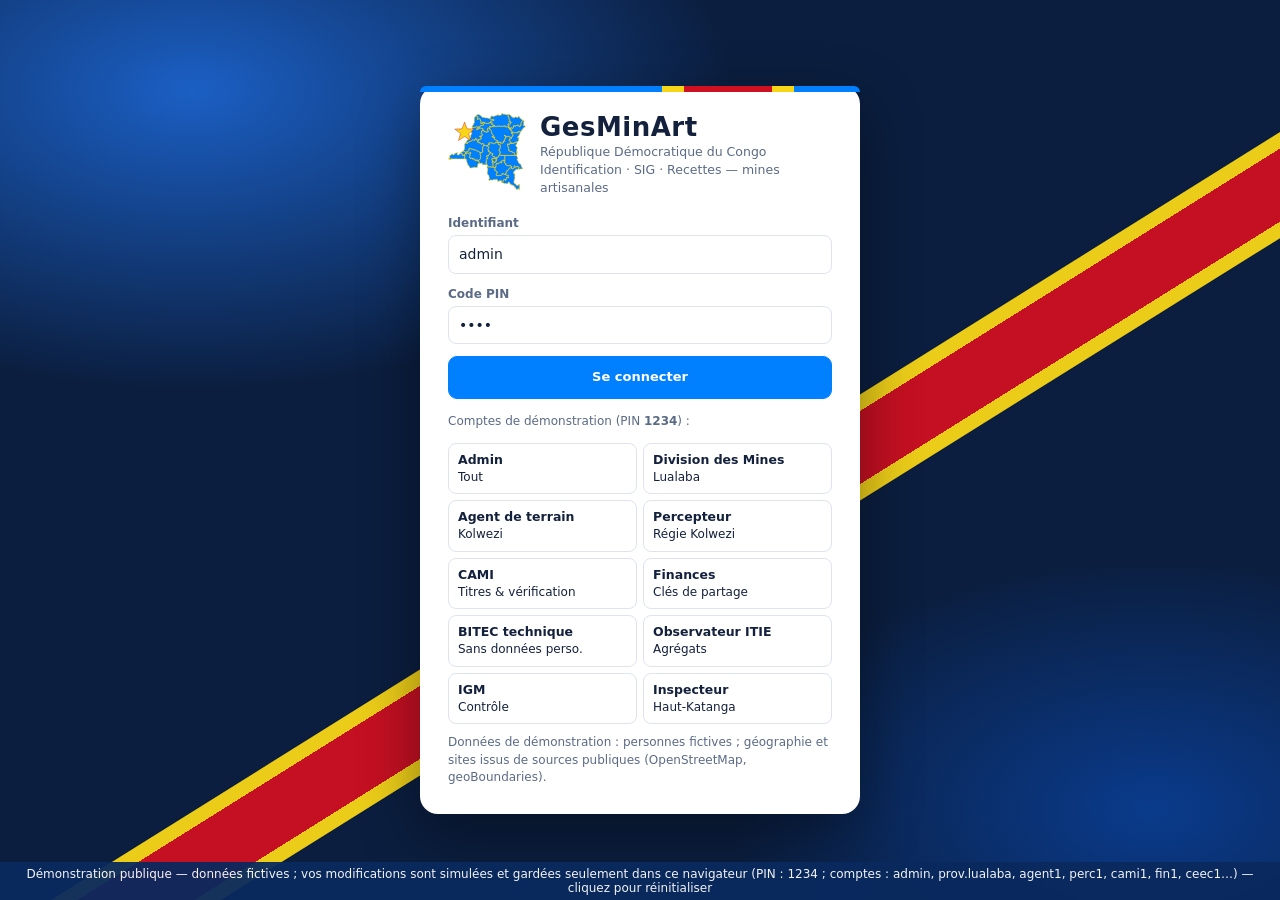
<file: index.html>
<!doctype html>
<html lang="fr">
<head><script>window.DEMO_BASE="";</script><script src="/demo-shim.js"></script>
<meta charset="utf-8">
<meta name="viewport" content="width=device-width, initial-scale=1">
<title>GesMinArt — Plateforme nationale des mines artisanales</title>
<meta name="theme-color" content="#0b1e3f">
<link rel="icon" href="/img/rdc-map.svg" type="image/svg+xml">
<link rel="stylesheet" href="/vendor/leaflet.css">
<link rel="stylesheet" href="/css/app.css">
</head>
<body>
<div id="login">
  <form class="login-box" id="loginForm" autocomplete="off">
    <div class="ruban" style="margin:-28px -28px 20px;border-radius:18px 18px 0 0"></div>
    <div class="brand"><div id="loginLogo"></div><div><h1>GesMinArt</h1><div class="sub">République Démocratique du Congo<br>Identification · SIG · Recettes — mines artisanales</div></div></div>
    <div class="f"><label for="lg">Identifiant</label><input id="lg" value="admin" required></div>
    <div class="f"><label for="pn">Code PIN</label><input id="pn" type="password" value="1234" required inputmode="numeric"></div>
    <button class="btn pri" style="width:100%;justify-content:center;padding:11px">Se connecter</button>
    <div id="lerr" class="alert bad" style="display:none;margin:12px 0 0"></div>
    <p class="muted small" style="margin:14px 0 4px">Comptes de démonstration (PIN <b>1234</b>) :</p>
    <div class="demo-users" id="demoUsers"></div>
    <p class="muted small" style="margin:10px 0 0">Données de démonstration : personnes fictives ; géographie et sites issus de sources publiques (OpenStreetMap, geoBoundaries).</p>
  </form>
</div>
<div id="shell">
  <aside class="nav" id="nav"></aside>
  <main><div class="top"><span class="crumb" id="crumb"></span><span class="sp"></span><span class="status" id="livestatus" title="Flux temps réel des institutions"></span><span class="status" id="netstatus"></span><button class="btn sm" id="themeBtn" title="Thème clair / sombre">◐</button><a class="btn sm" href="/m/" target="_blank" title="Ouvrir l'application mobile / POS">Mobile / POS</a></div>
  <div class="ruban"></div><div id="view"></div></main>
</div>
<div id="toast"></div>
<script src="/vendor/leaflet.js"></script>
<script src="/vendor/qrcode.js"></script>
<script type="module" src="/js/app.js"></script>
</body>
</html>
</file>
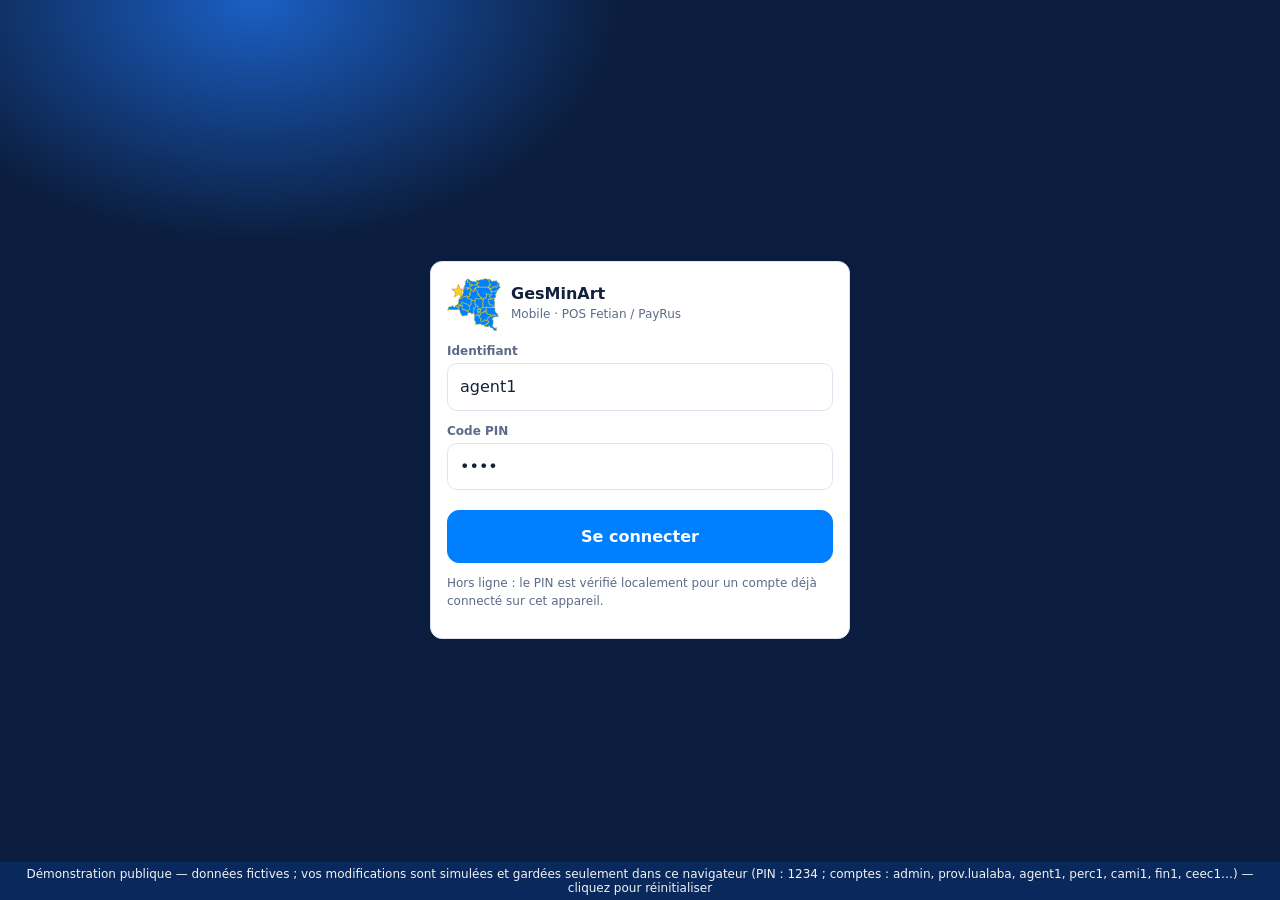
<file: m/index.html>
<!doctype html>
<html lang="fr">
<head><script>window.DEMO_BASE="";</script><script src="/demo-shim.js"></script>
<meta charset="utf-8">
<meta name="viewport" content="width=device-width, initial-scale=1, viewport-fit=cover">
<title>GesMinArt Mobile</title>
<meta name="theme-color" content="#0b1e3f">
<link rel="manifest" href="/m/manifest.webmanifest">
<link rel="icon" href="/img/rdc-map.svg" type="image/svg+xml">
<link rel="stylesheet" href="/vendor/leaflet.css">
<link rel="stylesheet" href="/css/app.css">
<link rel="stylesheet" href="/m/m.css">
</head>
<body>
<div id="app"></div>
<div id="toast"></div>
<script src="/vendor/leaflet.js"></script>
<script src="/vendor/qrcode.js"></script>
<script type="module" src="/m/m.js"></script>
</body>
</html>
</file>
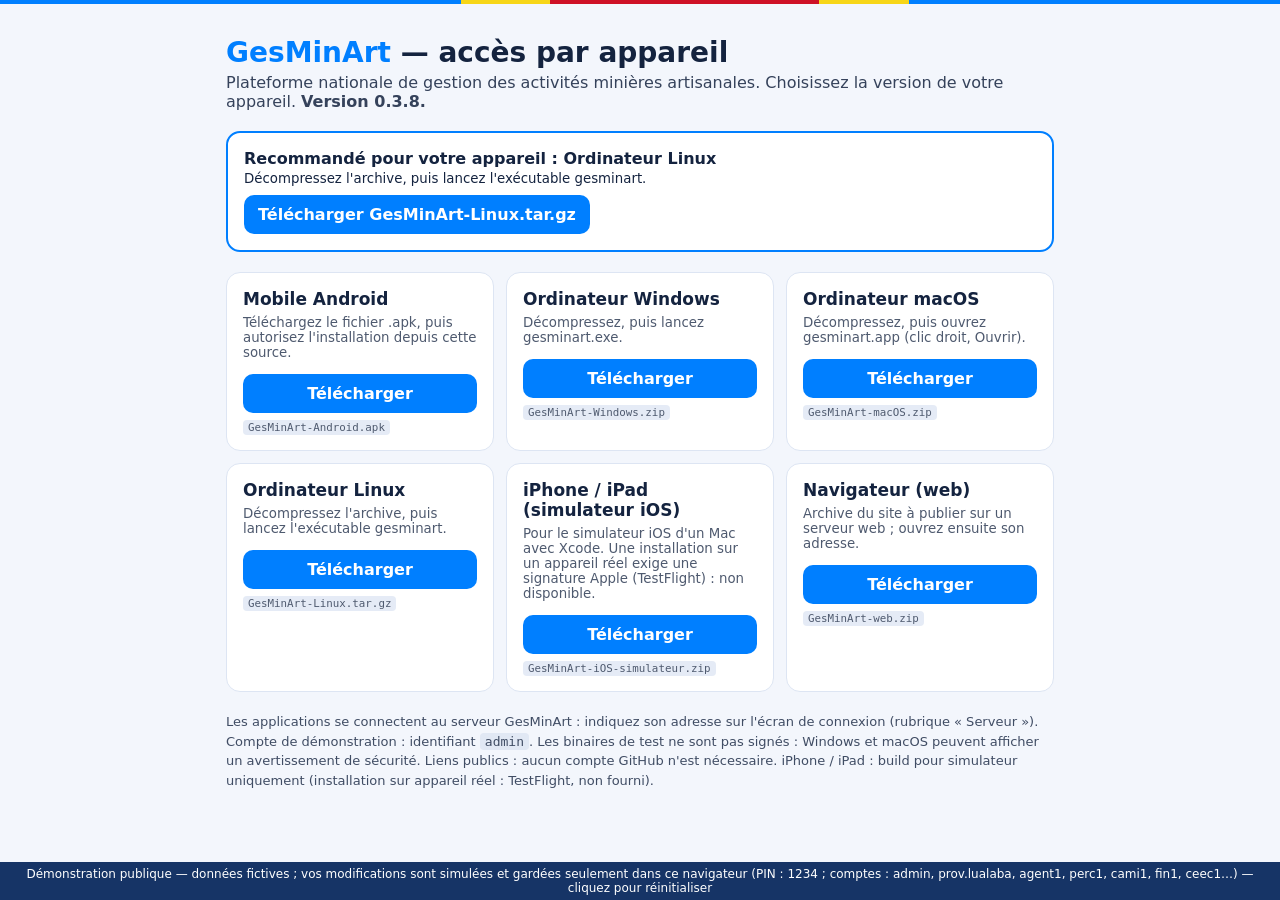
<file: telecharger.html>
<!doctype html>
<html lang="fr">
<head><script>window.DEMO_BASE="";</script><script src="/demo-shim.js"></script>
<meta charset="utf-8">
<meta name="viewport" content="width=device-width, initial-scale=1">
<title>GesMinArt — Télécharger</title>
<style>
  :root { --bleu: #007FFF; --marine: #0a2a5e; --jaune: #F7D618; --rouge: #CE1126; --fond: #f3f6fc; --carte: #fff; --texte: #14233f; --bord: #dde5f3; }
  @media (prefers-color-scheme: dark) { :root { --fond: #0b1220; --carte: #131c2e; --texte: #e6edf8; --bord: #26334d; } }
  * { box-sizing: border-box; }
  body { margin: 0; font-family: system-ui, -apple-system, "Segoe UI", Roboto, sans-serif; background: var(--fond); color: var(--texte); }
  .tri { height: 4px; background: linear-gradient(90deg, var(--bleu) 0 36%, var(--jaune) 36% 43%, var(--rouge) 43% 64%, var(--jaune) 64% 71%, var(--bleu) 71%); }
  main { max-width: 860px; margin: 0 auto; padding: 24px 16px 48px; }
  h1 { margin: 8px 0 4px; font-size: 28px; } h1 span { color: var(--bleu); }
  p.lead { margin: 0 0 20px; opacity: .85; }
  .reco { border: 2px solid var(--bleu); border-radius: 14px; padding: 16px; background: var(--carte); margin-bottom: 20px; }
  .grille { display: grid; gap: 12px; grid-template-columns: repeat(auto-fill, minmax(240px, 1fr)); }
  .carte { background: var(--carte); border: 1px solid var(--bord); border-radius: 14px; padding: 16px; display: flex; flex-direction: column; gap: 6px; }
  .carte h2 { margin: 0; font-size: 17px; } .carte small { opacity: .75; }
  a.btn { display: inline-block; margin-top: 8px; padding: 10px 14px; border-radius: 10px; background: var(--bleu); color: #fff; text-decoration: none; font-weight: 600; text-align: center; }
  a.btn.sec { background: transparent; color: var(--bleu); border: 1px solid var(--bleu); }
  .note { font-size: 13px; opacity: .8; margin-top: 20px; line-height: 1.5; }
  code { background: var(--bord); padding: 1px 5px; border-radius: 4px; }
</style>
</head>
<body>
<div class="tri"></div>
<main>
  <h1><span>GesMinArt</span> — accès par appareil</h1>
  <p class="lead">Plateforme nationale de gestion des activités minières artisanales. Choisissez la version de votre appareil. <b id="ver"></b></p>
  <div id="reco" class="reco" hidden></div>
  <div class="grille" id="liste"></div>
  <p class="note">
    Les applications se connectent au serveur GesMinArt : indiquez son adresse sur l'écran de connexion (rubrique « Serveur »).
    Compte de démonstration : identifiant <code>admin</code>. Les binaires de test ne sont pas signés : Windows et macOS peuvent afficher un avertissement de sécurité.
    Liens publics : aucun compte GitHub n'est nécessaire.
    iPhone / iPad : build pour simulateur uniquement (installation sur appareil réel : TestFlight, non fourni).
  </p>
</main>
<script>
  const TAG = 'v0.3.8';
  // Dépôt public de téléchargement (aucun code source) : liens ouverts à toute personne.
  const BASE = 'https://github.com/BITEC-Group/GesMinArt_Public/releases/download/' + TAG + '/';
  const APPAREILS = [
    { id: 'android', nom: 'Mobile Android', fichier: 'GesMinArt-Android.apk', aide: 'Téléchargez le fichier .apk, puis autorisez l\'installation depuis cette source.' },
    { id: 'windows', nom: 'Ordinateur Windows', fichier: 'GesMinArt-Windows.zip', aide: 'Décompressez, puis lancez gesminart.exe.' },
    { id: 'mac', nom: 'Ordinateur macOS', fichier: 'GesMinArt-macOS.zip', aide: 'Décompressez, puis ouvrez gesminart.app (clic droit, Ouvrir).' },
    { id: 'linux', nom: 'Ordinateur Linux', fichier: 'GesMinArt-Linux.tar.gz', aide: 'Décompressez l\'archive, puis lancez l\'exécutable gesminart.' },
    { id: 'ios', nom: 'iPhone / iPad (simulateur iOS)', fichier: 'GesMinArt-iOS-simulateur.zip', aide: 'Pour le simulateur iOS d\'un Mac avec Xcode. Une installation sur un appareil réel exige une signature Apple (TestFlight) : non disponible.' },
    { id: 'web', nom: 'Navigateur (web)', fichier: 'GesMinArt-web.zip', aide: 'Archive du site à publier sur un serveur web ; ouvrez ensuite son adresse.' },
  ];
  const ua = navigator.userAgent || '';
  const detecte = /Android/i.test(ua) ? 'android' : /iPhone|iPad|iPod/i.test(ua) ? 'ios' : /Windows/i.test(ua) ? 'windows' : /Mac/i.test(ua) ? 'mac' : /Linux|X11/i.test(ua) ? 'linux' : 'web';
  document.getElementById('ver').textContent = 'Version ' + TAG.slice(1) + '.';
  const lien = a => BASE.replace(TAG, a.tag || TAG) + a.fichier;
  const html = a => `<div class="carte"><h2>${a.nom}</h2><small>${a.aide}</small><a class="btn" href="${lien(a)}" download>Télécharger</a><small><code>${a.fichier}</code></small></div>`;
  document.getElementById('liste').innerHTML = APPAREILS.map(html).join('');
  const reco = document.getElementById('reco'), a = APPAREILS.find(x => x.id === detecte);
  reco.hidden = false;
  reco.innerHTML = a
    ? `<b>Recommandé pour votre appareil : ${a.nom}</b><br><small>${a.aide}</small><br><a class="btn" href="${lien(a)}" download>Télécharger ${a.fichier}</a>`
    : `<b>iPhone / iPad détecté</b><br><small>L'installation directe sur iPhone n'est pas encore disponible (signature Apple requise). Utilisez la version web depuis Safari, ou le simulateur iOS sur un Mac.</small>`;
</script>
</body>
</html>
</file>
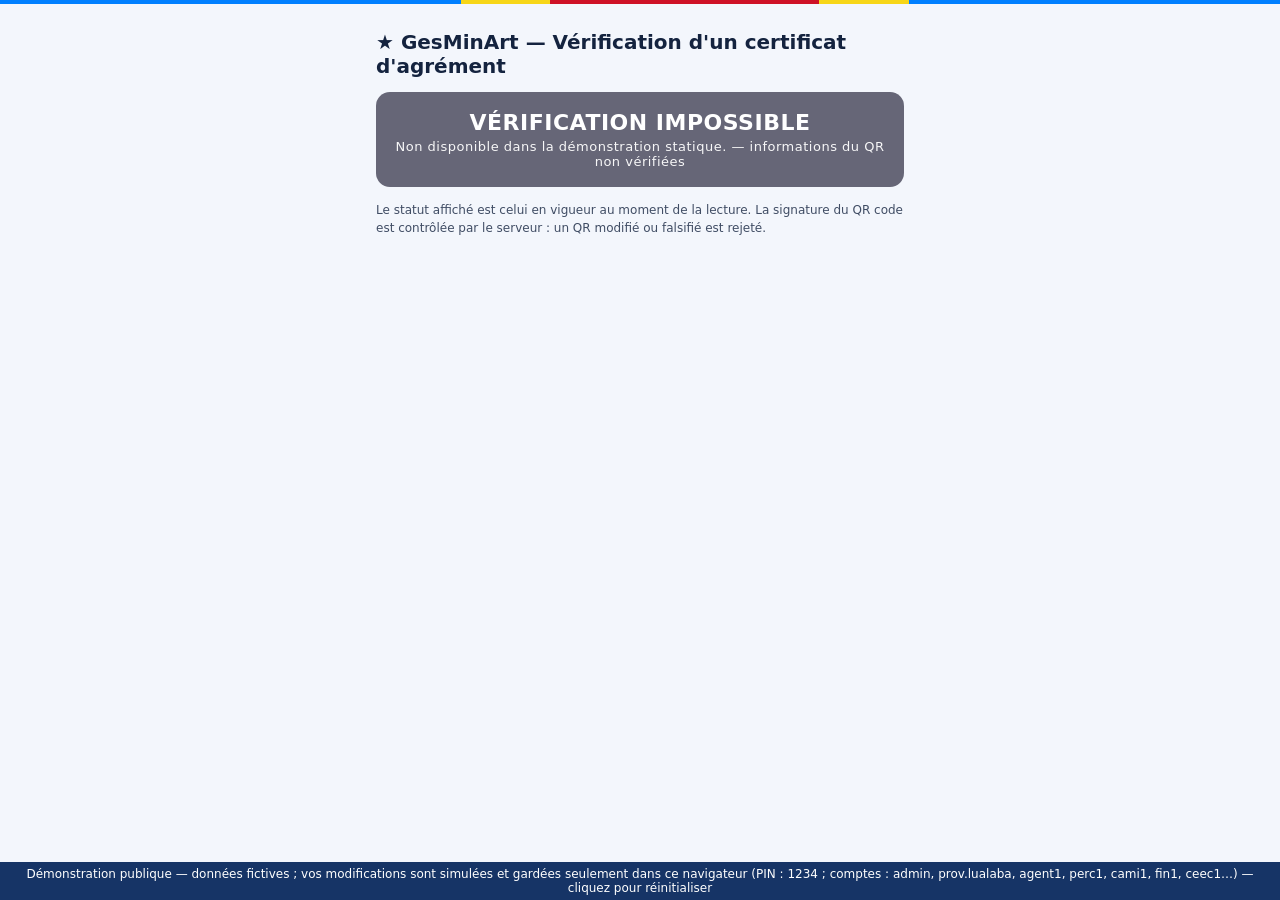
<file: verifier.html>
<!doctype html>
<html lang="fr">
<head><script>window.DEMO_BASE="";</script><script src="/demo-shim.js"></script>
<meta charset="utf-8">
<meta name="viewport" content="width=device-width, initial-scale=1">
<meta name="robots" content="noindex">
<title>GesMinArt — Vérification d'un certificat d'agrément</title>
<style>
  :root { --bleu: #007FFF; --marine: #0a2a5e; --fond: #f3f6fc; --carte: #fff; --texte: #14233f; --bord: #dde5f3; }
  @media (prefers-color-scheme: dark) { :root { --fond: #0b1220; --carte: #131c2e; --texte: #e6edf8; --bord: #26334d; } }
  * { box-sizing: border-box; }
  body { margin: 0; font-family: system-ui, -apple-system, "Segoe UI", Roboto, sans-serif; background: var(--fond); color: var(--texte); }
  .tri { height: 4px; background: linear-gradient(90deg, #007FFF 0 36%, #F7D618 36% 43%, #CE1126 43% 64%, #F7D618 64% 71%, #007FFF 71%); }
  main { max-width: 560px; margin: 0 auto; padding: 20px 16px 40px; }
  h1 { font-size: 20px; margin: 6px 0 14px; }
  .banniere { border-radius: 14px; padding: 18px; color: #fff; text-align: center; font-weight: 800; font-size: 22px; letter-spacing: .5px; }
  .banniere small { display: block; font-weight: 500; font-size: 13px; margin-top: 4px; opacity: .95; }
  .carte { background: var(--carte); border: 1px solid var(--bord); border-radius: 14px; padding: 6px 16px; margin-top: 14px; }
  .l { display: flex; justify-content: space-between; gap: 14px; padding: 10px 0; border-bottom: 1px solid var(--bord); font-size: 14px; } .l:last-child { border: 0; }
  .l span:first-child { color: #6b7a99; flex: none; } .l span:last-child { text-align: right; font-weight: 600; }
  .note { font-size: 12px; opacity: .8; margin-top: 14px; line-height: 1.5; }
</style>
</head>
<body>
<div class="tri"></div>
<main>
  <h1>★ GesMinArt — Vérification d'un certificat d'agrément</h1>
  <div id="res"><div class="banniere" style="background:#667">Vérification en cours…</div></div>
  <p class="note">Le statut affiché est celui en vigueur au moment de la lecture. La signature du QR code est contrôlée par le serveur : un QR modifié ou falsifié est rejeté.</p>
</main>
<script>
  const P = new URLSearchParams(location.search), c = P.get('c') || '', s = P.get('s') || '', dd = P.get('d');
  const LIB = { valide: ['CERTIFICAT VALIDE', '#1a7f45'], expire: ['CERTIFICAT EXPIRÉ', '#c0152a'], suspendu: ['CERTIFICAT SUSPENDU', '#c26a00'] };
  const fr = d => (d ? new Date(d + 'T00:00:00').toLocaleDateString('fr-FR', { day: '2-digit', month: 'long', year: 'numeric' }) : '—');
  const esc = x => String(x ?? '').replace(/[&<>"']/g, ch => ({ '&': '&amp;', '<': '&lt;', '>': '&gt;', '"': '&quot;', "'": '&#39;' }[ch]));
  const ligne = (l, v) => `<div class="l"><span>${l}</span><span>${esc(v)}</span></div>`;
  const res = document.getElementById('res');
  const detailsQr = () => { try { return JSON.parse(decodeURIComponent(escape(atob((dd || '').replace(/-/g, '+').replace(/_/g, '/'))))); } catch { return null; } };
  const cc = P.get('cc');
  if (cc) (async () => {
    document.querySelector('h1').textContent = '★ GesMinArt — Vérification d\'un contrôle de conformité cadastrale';
    try {
      const r = await fetch('/api/public/cami/verifier?id=' + encodeURIComponent(cc) + '&s=' + encodeURIComponent(s)); const j = await r.json();
      if (!r.ok) throw new Error(j.erreur || 'Erreur ' + r.status);
      if (!j.authentique) { res.innerHTML = '<div class="banniere" style="background:#c0152a">DOCUMENT NON AUTHENTIQUE<small>' + esc(j.motif) + '</small></div>'; return; }
      const ok = j.type_document === 'certificat_conformite';
      res.innerHTML = '<div class="banniere" style="background:' + (ok ? '#1a7f45' : '#c0152a') + '">' + (ok ? 'CERTIFICAT DE CONFORMITÉ' : 'CONSTAT DE NON-CONFORMITÉ') + '<small>Authenticité confirmée par le serveur</small></div><div class="carte">'
        + ligne('Titre', j.numero) + ligne('Titulaire', j.titulaire || '—') + ligne('Province', j.province || '—') + ligne('Statut au cadastre', j.statut_cami || '—') + ligne('Expiration du titre', fr(j.date_expiration))
        + ligne('Contrôle de position', !j.position_controlee ? 'Non contrôlée' : j.dans_perimetre ? 'Dans le périmètre' : 'Hors périmètre' + (j.distance_m != null ? ' (à ' + Math.round(j.distance_m) + ' m de la bordure)' : '')) + ligne('Contrôle effectué le', new Date(j.controle_le).toLocaleString('fr-FR'))
        + (j.motifs && j.motifs.length ? ligne('Motifs', j.motifs.join(' ; ')) : '') + '</div>';
    } catch (e) { res.innerHTML = '<div class="banniere" style="background:#667">VÉRIFICATION IMPOSSIBLE<small>' + esc(e.message) + '</small></div>'; }
  })(); else (async () => {
    try {
      const r = await fetch('/api/public/agrement/verifier?c=' + encodeURIComponent(c) + '&s=' + encodeURIComponent(s));
      const j = await r.json();
      if (!r.ok) throw new Error(j.erreur || 'Erreur ' + r.status);
      if (!j.authentique) { res.innerHTML = `<div class="banniere" style="background:#c0152a">CERTIFICAT NON AUTHENTIQUE<small>${esc(j.motif)}</small></div>`; return; }
      const [t, col] = LIB[j.statut] || [String(j.statut).toUpperCase(), '#555'];
      res.innerHTML = `<div class="banniere" style="background:${col}">${t}<small>Authenticité confirmée par le serveur</small></div><div class="carte">${ligne('N° du certificat', j.numero)}${ligne('Entité', j.nom)}${ligne('Catégorie', j.categorie_libelle)}${ligne('Province', j.province)}${ligne('Responsable', j.responsable_nom)}${ligne('Délivré le', fr(j.date_delivrance))}${ligne('Valable jusqu\'au', fr(j.date_expiration))}${ligne('Autorité', j.autorite)}</div>`;
    } catch (e) {
      const d = detailsQr();
      res.innerHTML = `<div class="banniere" style="background:#667">VÉRIFICATION IMPOSSIBLE<small>${esc(e.message)} — informations du QR non vérifiées</small></div>` + (d ? `<div class="carte">${ligne('N° du certificat', d.n)}${ligne('Entité', d.e)}${ligne('Responsable', d.r)}${ligne('Valable jusqu\'au', fr(d.x))}${ligne('Statut à l\'émission du QR', d.s)}</div>` : '');
    }
  })();
</script>
</body>
</html>
</file>
<file: vendor/leaflet.css>
/* required styles */

.leaflet-pane,
.leaflet-tile,
.leaflet-marker-icon,
.leaflet-marker-shadow,
.leaflet-tile-container,
.leaflet-pane > svg,
.leaflet-pane > canvas,
.leaflet-zoom-box,
.leaflet-image-layer,
.leaflet-layer {
	position: absolute;
	left: 0;
	top: 0;
	}
.leaflet-container {
	overflow: hidden;
	}
.leaflet-tile,
.leaflet-marker-icon,
.leaflet-marker-shadow {
	-webkit-user-select: none;
	   -moz-user-select: none;
	        user-select: none;
	  -webkit-user-drag: none;
	}
/* Prevents IE11 from highlighting tiles in blue */
.leaflet-tile::selection {
	background: transparent;
}
/* Safari renders non-retina tile on retina better with this, but Chrome is worse */
.leaflet-safari .leaflet-tile {
	image-rendering: -webkit-optimize-contrast;
	}
/* hack that prevents hw layers "stretching" when loading new tiles */
.leaflet-safari .leaflet-tile-container {
	width: 1600px;
	height: 1600px;
	-webkit-transform-origin: 0 0;
	}
.leaflet-marker-icon,
.leaflet-marker-shadow {
	display: block;
	}
/* .leaflet-container svg: reset svg max-width decleration shipped in Joomla! (joomla.org) 3.x */
/* .leaflet-container img: map is broken in FF if you have max-width: 100% on tiles */
.leaflet-container .leaflet-overlay-pane svg {
	max-width: none !important;
	max-height: none !important;
	}
.leaflet-container .leaflet-marker-pane img,
.leaflet-container .leaflet-shadow-pane img,
.leaflet-container .leaflet-tile-pane img,
.leaflet-container img.leaflet-image-layer,
.leaflet-container .leaflet-tile {
	max-width: none !important;
	max-height: none !important;
	width: auto;
	padding: 0;
	}

.leaflet-container img.leaflet-tile {
	/* See: https://bugs.chromium.org/p/chromium/issues/detail?id=600120 */
	mix-blend-mode: plus-lighter;
}

.leaflet-container.leaflet-touch-zoom {
	-ms-touch-action: pan-x pan-y;
	touch-action: pan-x pan-y;
	}
.leaflet-container.leaflet-touch-drag {
	-ms-touch-action: pinch-zoom;
	/* Fallback for FF which doesn't support pinch-zoom */
	touch-action: none;
	touch-action: pinch-zoom;
}
.leaflet-container.leaflet-touch-drag.leaflet-touch-zoom {
	-ms-touch-action: none;
	touch-action: none;
}
.leaflet-container {
	-webkit-tap-highlight-color: transparent;
}
.leaflet-container a {
	-webkit-tap-highlight-color: rgba(51, 181, 229, 0.4);
}
.leaflet-tile {
	filter: inherit;
	visibility: hidden;
	}
.leaflet-tile-loaded {
	visibility: inherit;
	}
.leaflet-zoom-box {
	width: 0;
	height: 0;
	-moz-box-sizing: border-box;
	     box-sizing: border-box;
	z-index: 800;
	}
/* workaround for https://bugzilla.mozilla.org/show_bug.cgi?id=888319 */
.leaflet-overlay-pane svg {
	-moz-user-select: none;
	}

.leaflet-pane         { z-index: 400; }

.leaflet-tile-pane    { z-index: 200; }
.leaflet-overlay-pane { z-index: 400; }
.leaflet-shadow-pane  { z-index: 500; }
.leaflet-marker-pane  { z-index: 600; }
.leaflet-tooltip-pane   { z-index: 650; }
.leaflet-popup-pane   { z-index: 700; }

.leaflet-map-pane canvas { z-index: 100; }
.leaflet-map-pane svg    { z-index: 200; }

.leaflet-vml-shape {
	width: 1px;
	height: 1px;
	}
.lvml {
	behavior: url(#default#VML);
	display: inline-block;
	position: absolute;
	}


/* control positioning */

.leaflet-control {
	position: relative;
	z-index: 800;
	pointer-events: visiblePainted; /* IE 9-10 doesn't have auto */
	pointer-events: auto;
	}
.leaflet-top,
.leaflet-bottom {
	position: absolute;
	z-index: 1000;
	pointer-events: none;
	}
.leaflet-top {
	top: 0;
	}
.leaflet-right {
	right: 0;
	}
.leaflet-bottom {
	bottom: 0;
	}
.leaflet-left {
	left: 0;
	}
.leaflet-control {
	float: left;
	clear: both;
	}
.leaflet-right .leaflet-control {
	float: right;
	}
.leaflet-top .leaflet-control {
	margin-top: 10px;
	}
.leaflet-bottom .leaflet-control {
	margin-bottom: 10px;
	}
.leaflet-left .leaflet-control {
	margin-left: 10px;
	}
.leaflet-right .leaflet-control {
	margin-right: 10px;
	}


/* zoom and fade animations */

.leaflet-fade-anim .leaflet-popup {
	opacity: 0;
	-webkit-transition: opacity 0.2s linear;
	   -moz-transition: opacity 0.2s linear;
	        transition: opacity 0.2s linear;
	}
.leaflet-fade-anim .leaflet-map-pane .leaflet-popup {
	opacity: 1;
	}
.leaflet-zoom-animated {
	-webkit-transform-origin: 0 0;
	    -ms-transform-origin: 0 0;
	        transform-origin: 0 0;
	}
svg.leaflet-zoom-animated {
	will-change: transform;
}

.leaflet-zoom-anim .leaflet-zoom-animated {
	-webkit-transition: -webkit-transform 0.25s cubic-bezier(0,0,0.25,1);
	   -moz-transition:    -moz-transform 0.25s cubic-bezier(0,0,0.25,1);
	        transition:         transform 0.25s cubic-bezier(0,0,0.25,1);
	}
.leaflet-zoom-anim .leaflet-tile,
.leaflet-pan-anim .leaflet-tile {
	-webkit-transition: none;
	   -moz-transition: none;
	        transition: none;
	}

.leaflet-zoom-anim .leaflet-zoom-hide {
	visibility: hidden;
	}


/* cursors */

.leaflet-interactive {
	cursor: pointer;
	}
.leaflet-grab {
	cursor: -webkit-grab;
	cursor:    -moz-grab;
	cursor:         grab;
	}
.leaflet-crosshair,
.leaflet-crosshair .leaflet-interactive {
	cursor: crosshair;
	}
.leaflet-popup-pane,
.leaflet-control {
	cursor: auto;
	}
.leaflet-dragging .leaflet-grab,
.leaflet-dragging .leaflet-grab .leaflet-interactive,
.leaflet-dragging .leaflet-marker-draggable {
	cursor: move;
	cursor: -webkit-grabbing;
	cursor:    -moz-grabbing;
	cursor:         grabbing;
	}

/* marker & overlays interactivity */
.leaflet-marker-icon,
.leaflet-marker-shadow,
.leaflet-image-layer,
.leaflet-pane > svg path,
.leaflet-tile-container {
	pointer-events: none;
	}

.leaflet-marker-icon.leaflet-interactive,
.leaflet-image-layer.leaflet-interactive,
.leaflet-pane > svg path.leaflet-interactive,
svg.leaflet-image-layer.leaflet-interactive path {
	pointer-events: visiblePainted; /* IE 9-10 doesn't have auto */
	pointer-events: auto;
	}

/* visual tweaks */

.leaflet-container {
	background: #ddd;
	outline-offset: 1px;
	}
.leaflet-container a {
	color: #0078A8;
	}
.leaflet-zoom-box {
	border: 2px dotted #38f;
	background: rgba(255,255,255,0.5);
	}


/* general typography */
.leaflet-container {
	font-family: "Helvetica Neue", Arial, Helvetica, sans-serif;
	font-size: 12px;
	font-size: 0.75rem;
	line-height: 1.5;
	}


/* general toolbar styles */

.leaflet-bar {
	box-shadow: 0 1px 5px rgba(0,0,0,0.65);
	border-radius: 4px;
	}
.leaflet-bar a {
	background-color: #fff;
	border-bottom: 1px solid #ccc;
	width: 26px;
	height: 26px;
	line-height: 26px;
	display: block;
	text-align: center;
	text-decoration: none;
	color: black;
	}
.leaflet-bar a,
.leaflet-control-layers-toggle {
	background-position: 50% 50%;
	background-repeat: no-repeat;
	display: block;
	}
.leaflet-bar a:hover,
.leaflet-bar a:focus {
	background-color: #f4f4f4;
	}
.leaflet-bar a:first-child {
	border-top-left-radius: 4px;
	border-top-right-radius: 4px;
	}
.leaflet-bar a:last-child {
	border-bottom-left-radius: 4px;
	border-bottom-right-radius: 4px;
	border-bottom: none;
	}
.leaflet-bar a.leaflet-disabled {
	cursor: default;
	background-color: #f4f4f4;
	color: #bbb;
	}

.leaflet-touch .leaflet-bar a {
	width: 30px;
	height: 30px;
	line-height: 30px;
	}
.leaflet-touch .leaflet-bar a:first-child {
	border-top-left-radius: 2px;
	border-top-right-radius: 2px;
	}
.leaflet-touch .leaflet-bar a:last-child {
	border-bottom-left-radius: 2px;
	border-bottom-right-radius: 2px;
	}

/* zoom control */

.leaflet-control-zoom-in,
.leaflet-control-zoom-out {
	font: bold 18px 'Lucida Console', Monaco, monospace;
	text-indent: 1px;
	}

.leaflet-touch .leaflet-control-zoom-in, .leaflet-touch .leaflet-control-zoom-out  {
	font-size: 22px;
	}


/* layers control */

.leaflet-control-layers {
	box-shadow: 0 1px 5px rgba(0,0,0,0.4);
	background: #fff;
	border-radius: 5px;
	}
.leaflet-control-layers-toggle {
	background-image: url(images/layers.png);
	width: 36px;
	height: 36px;
	}
.leaflet-retina .leaflet-control-layers-toggle {
	background-image: url(images/layers-2x.png);
	background-size: 26px 26px;
	}
.leaflet-touch .leaflet-control-layers-toggle {
	width: 44px;
	height: 44px;
	}
.leaflet-control-layers .leaflet-control-layers-list,
.leaflet-control-layers-expanded .leaflet-control-layers-toggle {
	display: none;
	}
.leaflet-control-layers-expanded .leaflet-control-layers-list {
	display: block;
	position: relative;
	}
.leaflet-control-layers-expanded {
	padding: 6px 10px 6px 6px;
	color: #333;
	background: #fff;
	}
.leaflet-control-layers-scrollbar {
	overflow-y: scroll;
	overflow-x: hidden;
	padding-right: 5px;
	}
.leaflet-control-layers-selector {
	margin-top: 2px;
	position: relative;
	top: 1px;
	}
.leaflet-control-layers label {
	display: block;
	font-size: 13px;
	font-size: 1.08333em;
	}
.leaflet-control-layers-separator {
	height: 0;
	border-top: 1px solid #ddd;
	margin: 5px -10px 5px -6px;
	}

/* Default icon URLs */
.leaflet-default-icon-path { /* used only in path-guessing heuristic, see L.Icon.Default */
	background-image: url(images/marker-icon.png);
	}


/* attribution and scale controls */

.leaflet-container .leaflet-control-attribution {
	background: #fff;
	background: rgba(255, 255, 255, 0.8);
	margin: 0;
	}
.leaflet-control-attribution,
.leaflet-control-scale-line {
	padding: 0 5px;
	color: #333;
	line-height: 1.4;
	}
.leaflet-control-attribution a {
	text-decoration: none;
	}
.leaflet-control-attribution a:hover,
.leaflet-control-attribution a:focus {
	text-decoration: underline;
	}
.leaflet-attribution-flag {
	display: inline !important;
	vertical-align: baseline !important;
	width: 1em;
	height: 0.6669em;
	}
.leaflet-left .leaflet-control-scale {
	margin-left: 5px;
	}
.leaflet-bottom .leaflet-control-scale {
	margin-bottom: 5px;
	}
.leaflet-control-scale-line {
	border: 2px solid #777;
	border-top: none;
	line-height: 1.1;
	padding: 2px 5px 1px;
	white-space: nowrap;
	-moz-box-sizing: border-box;
	     box-sizing: border-box;
	background: rgba(255, 255, 255, 0.8);
	text-shadow: 1px 1px #fff;
	}
.leaflet-control-scale-line:not(:first-child) {
	border-top: 2px solid #777;
	border-bottom: none;
	margin-top: -2px;
	}
.leaflet-control-scale-line:not(:first-child):not(:last-child) {
	border-bottom: 2px solid #777;
	}

.leaflet-touch .leaflet-control-attribution,
.leaflet-touch .leaflet-control-layers,
.leaflet-touch .leaflet-bar {
	box-shadow: none;
	}
.leaflet-touch .leaflet-control-layers,
.leaflet-touch .leaflet-bar {
	border: 2px solid rgba(0,0,0,0.2);
	background-clip: padding-box;
	}


/* popup */

.leaflet-popup {
	position: absolute;
	text-align: center;
	margin-bottom: 20px;
	}
.leaflet-popup-content-wrapper {
	padding: 1px;
	text-align: left;
	border-radius: 12px;
	}
.leaflet-popup-content {
	margin: 13px 24px 13px 20px;
	line-height: 1.3;
	font-size: 13px;
	font-size: 1.08333em;
	min-height: 1px;
	}
.leaflet-popup-content p {
	margin: 17px 0;
	margin: 1.3em 0;
	}
.leaflet-popup-tip-container {
	width: 40px;
	height: 20px;
	position: absolute;
	left: 50%;
	margin-top: -1px;
	margin-left: -20px;
	overflow: hidden;
	pointer-events: none;
	}
.leaflet-popup-tip {
	width: 17px;
	height: 17px;
	padding: 1px;

	margin: -10px auto 0;
	pointer-events: auto;

	-webkit-transform: rotate(45deg);
	   -moz-transform: rotate(45deg);
	    -ms-transform: rotate(45deg);
	        transform: rotate(45deg);
	}
.leaflet-popup-content-wrapper,
.leaflet-popup-tip {
	background: white;
	color: #333;
	box-shadow: 0 3px 14px rgba(0,0,0,0.4);
	}
.leaflet-container a.leaflet-popup-close-button {
	position: absolute;
	top: 0;
	right: 0;
	border: none;
	text-align: center;
	width: 24px;
	height: 24px;
	font: 16px/24px Tahoma, Verdana, sans-serif;
	color: #757575;
	text-decoration: none;
	background: transparent;
	}
.leaflet-container a.leaflet-popup-close-button:hover,
.leaflet-container a.leaflet-popup-close-button:focus {
	color: #585858;
	}
.leaflet-popup-scrolled {
	overflow: auto;
	}

.leaflet-oldie .leaflet-popup-content-wrapper {
	-ms-zoom: 1;
	}
.leaflet-oldie .leaflet-popup-tip {
	width: 24px;
	margin: 0 auto;

	-ms-filter: "progid:DXImageTransform.Microsoft.Matrix(M11=0.70710678, M12=0.70710678, M21=-0.70710678, M22=0.70710678)";
	filter: progid:DXImageTransform.Microsoft.Matrix(M11=0.70710678, M12=0.70710678, M21=-0.70710678, M22=0.70710678);
	}

.leaflet-oldie .leaflet-control-zoom,
.leaflet-oldie .leaflet-control-layers,
.leaflet-oldie .leaflet-popup-content-wrapper,
.leaflet-oldie .leaflet-popup-tip {
	border: 1px solid #999;
	}


/* div icon */

.leaflet-div-icon {
	background: #fff;
	border: 1px solid #666;
	}


/* Tooltip */
/* Base styles for the element that has a tooltip */
.leaflet-tooltip {
	position: absolute;
	padding: 6px;
	background-color: #fff;
	border: 1px solid #fff;
	border-radius: 3px;
	color: #222;
	white-space: nowrap;
	-webkit-user-select: none;
	-moz-user-select: none;
	-ms-user-select: none;
	user-select: none;
	pointer-events: none;
	box-shadow: 0 1px 3px rgba(0,0,0,0.4);
	}
.leaflet-tooltip.leaflet-interactive {
	cursor: pointer;
	pointer-events: auto;
	}
.leaflet-tooltip-top:before,
.leaflet-tooltip-bottom:before,
.leaflet-tooltip-left:before,
.leaflet-tooltip-right:before {
	position: absolute;
	pointer-events: none;
	border: 6px solid transparent;
	background: transparent;
	content: "";
	}

/* Directions */

.leaflet-tooltip-bottom {
	margin-top: 6px;
}
.leaflet-tooltip-top {
	margin-top: -6px;
}
.leaflet-tooltip-bottom:before,
.leaflet-tooltip-top:before {
	left: 50%;
	margin-left: -6px;
	}
.leaflet-tooltip-top:before {
	bottom: 0;
	margin-bottom: -12px;
	border-top-color: #fff;
	}
.leaflet-tooltip-bottom:before {
	top: 0;
	margin-top: -12px;
	margin-left: -6px;
	border-bottom-color: #fff;
	}
.leaflet-tooltip-left {
	margin-left: -6px;
}
.leaflet-tooltip-right {
	margin-left: 6px;
}
.leaflet-tooltip-left:before,
.leaflet-tooltip-right:before {
	top: 50%;
	margin-top: -6px;
	}
.leaflet-tooltip-left:before {
	right: 0;
	margin-right: -12px;
	border-left-color: #fff;
	}
.leaflet-tooltip-right:before {
	left: 0;
	margin-left: -12px;
	border-right-color: #fff;
	}

/* Printing */

@media print {
	/* Prevent printers from removing background-images of controls. */
	.leaflet-control {
		-webkit-print-color-adjust: exact;
		print-color-adjust: exact;
		}
	}
</file>
<file: css/app.css>
/* GesMinArt — thème « Drapeau RDC » : bleu ciel #007FFF, jaune #F7D618, rouge #CE1021, étoile, silhouette du pays. */
:root {
  --bleu: #007FFF; --bleu-600: #0066cc; --bleu-900: #0a2a5e; --nuit: #0b1e3f;
  --jaune: #F7D618; --jaune-700: #b99d00; --rouge: #CE1021; --vert: #1a9b5b; --orange: #e8890c;
  --bg: #f3f6fb; --carte: #ffffff; --texte: #14213d; --doux: #5b6b86; --bord: #dde4f0; --ombre: 0 1px 2px rgba(11,30,63,.06), 0 4px 16px rgba(11,30,63,.06);
  --r: 12px; --sidebar: 248px;
}
:root[data-theme="dark"] { --bg: #0a1426; --carte: #11203d; --texte: #e8eefb; --doux: #93a4c4; --bord: #223458; --ombre: 0 1px 2px rgba(0,0,0,.4); --bleu-900: #cfe2ff; }
* { box-sizing: border-box; } html, body { height: 100%; }
body { margin: 0; font: 14px/1.45 "Segoe UI", system-ui, -apple-system, Roboto, sans-serif; color: var(--texte); background: var(--bg); }
h1, h2, h3 { margin: 0; line-height: 1.2; } h1 { font-size: 22px; } h2 { font-size: 16px; } h3 { font-size: 14px; }
a { color: var(--bleu-600); text-decoration: none; } a:hover { text-decoration: underline; }
button, input, select, textarea { font: inherit; color: inherit; }
.mono { font-family: ui-monospace, Consolas, monospace; font-size: 12.5px; }

/* Ruban diagonal du drapeau (rouge bordé de jaune sur fond bleu) */
.ruban { height: 6px; background: linear-gradient(90deg, var(--bleu) 0 55%, var(--jaune) 55% 60%, var(--rouge) 60% 80%, var(--jaune) 80% 85%, var(--bleu) 85%); }

/* Connexion */
#login { min-height: 100%; display: grid; place-items: center; padding: 24px; background: radial-gradient(900px 500px at 15% 10%, #1b5fc4 0, transparent 60%), radial-gradient(700px 420px at 90% 90%, #0a3b8c 0, transparent 60%), var(--nuit); position: relative; overflow: hidden; }
#login::before { content: ""; position: absolute; width: 140%; height: 90px; background: linear-gradient(var(--jaune) 0 14px, var(--rouge) 14px 76px, var(--jaune) 76px 90px); transform: rotate(-32deg); left: -20%; top: 60%; opacity: .95; box-shadow: 0 0 0 1px rgba(0,0,0,.1); }
.login-box { position: relative; z-index: 1; width: min(440px, 100%); background: var(--carte); border-radius: 18px; padding: 28px; box-shadow: 0 20px 60px rgba(0,0,0,.4); }
.login-box .brand { display: flex; gap: 14px; align-items: center; margin-bottom: 18px; }
.login-box svg.logo { width: 78px; height: auto; } .login-box h1 { font-size: 26px; letter-spacing: .5px; } .login-box .sub { color: var(--doux); font-size: 12.5px; }
.demo-users { display: grid; grid-template-columns: 1fr 1fr; gap: 6px; margin: 12px 0 4px; } .demo-users button { text-align: left; padding: 7px 9px; border: 1px solid var(--bord); border-radius: 8px; background: transparent; cursor: pointer; font-size: 12px; } .demo-users button:hover { border-color: var(--bleu); background: rgba(0,127,255,.06); } .demo-users b { display: block; font-size: 12.5px; }

/* Coque */
#shell { display: none; min-height: 100%; } body.auth #shell { display: grid; grid-template-columns: var(--sidebar) 1fr; } body.auth #login { display: none; }
aside.nav { background: var(--nuit); color: #dbe6ff; position: sticky; top: 0; height: 100vh; display: flex; flex-direction: column; overflow-y: auto; }
.nav .head { padding: 16px 16px 12px; display: flex; gap: 10px; align-items: center; } .nav .head svg { width: 44px; height: auto; flex: none; } .nav .head b { font-size: 17px; letter-spacing: .6px; color: #fff; display: block; } .nav .head small { color: #8fa6d6; font-size: 11px; }
.nav .ruban { margin: 0 16px 8px; border-radius: 3px; }
.nav a.item { display: flex; align-items: center; gap: 10px; padding: 9px 16px; color: #c3d2f3; border-left: 3px solid transparent; cursor: pointer; font-size: 13.5px; } .nav a.item:hover { background: rgba(255,255,255,.05); text-decoration: none; } .nav a.item.on { background: rgba(0,127,255,.18); color: #fff; border-left-color: var(--jaune); font-weight: 600; }
.nav a.item .ic { width: 18px; text-align: center; opacity: .9; } .nav .grp { padding: 14px 16px 4px; font-size: 10.5px; letter-spacing: 1.2px; color: #6f86b8; text-transform: uppercase; }
.nav .badge { margin-left: auto; background: var(--rouge); color: #fff; border-radius: 10px; font-size: 11px; padding: 0 7px; }
.nav .foot { margin-top: auto; padding: 12px 16px; font-size: 12px; color: #8fa6d6; border-top: 1px solid rgba(255,255,255,.08); } .nav .foot b { color: #fff; display: block; font-size: 13px; }
.nav .foot .lnk { color: var(--jaune); cursor: pointer; margin-right: 12px; }
main { min-width: 0; display: flex; flex-direction: column; }
.top { display: flex; align-items: center; gap: 12px; padding: 12px 24px; background: var(--carte); border-bottom: 1px solid var(--bord); position: sticky; top: 0; z-index: 500; }
.top .crumb { color: var(--doux); font-size: 12.5px; } .top .sp { flex: 1; } .top .status { font-size: 12px; display: flex; align-items: center; gap: 6px; color: var(--doux); } .dot { width: 8px; height: 8px; border-radius: 50%; background: var(--vert); display: inline-block; } .dot.off { background: var(--rouge); }
#view { padding: 22px 24px 60px; max-width: 1500px; width: 100%; }
.pagehead { display: flex; align-items: flex-end; gap: 14px; margin-bottom: 16px; flex-wrap: wrap; } .pagehead p { margin: 4px 0 0; color: var(--doux); } .pagehead .sp { flex: 1; }

/* Composants */
.card { background: var(--carte); border: 1px solid var(--bord); border-radius: var(--r); box-shadow: var(--ombre); padding: 16px; } .card > h2 { margin-bottom: 10px; display: flex; align-items: center; gap: 8px; } .card > h2 small { color: var(--doux); font-weight: 400; font-size: 12px; margin-left: auto; }
.grid { display: grid; gap: 16px; } .g2 { grid-template-columns: repeat(2, minmax(0,1fr)); } .g3 { grid-template-columns: repeat(3, minmax(0,1fr)); } .g4 { grid-template-columns: repeat(4, minmax(0,1fr)); } .g-main { grid-template-columns: minmax(0, 1.6fr) minmax(0, 1fr); }
.kpi { position: relative; overflow: hidden; } .kpi .v { font-size: 28px; font-weight: 700; letter-spacing: -.5px; } .kpi .l { color: var(--doux); font-size: 12.5px; } .kpi .s { font-size: 12px; margin-top: 4px; color: var(--doux); } .kpi::after { content: ""; position: absolute; right: -14px; top: -14px; width: 54px; height: 54px; border-radius: 50%; background: var(--acc, var(--bleu)); opacity: .14; } .kpi.b { --acc: var(--bleu); } .kpi.j { --acc: var(--jaune); } .kpi.r { --acc: var(--rouge); } .kpi.v2 { --acc: var(--vert); }
.btn { display: inline-flex; align-items: center; gap: 6px; border: 1px solid var(--bord); background: var(--carte); border-radius: 9px; padding: 8px 14px; cursor: pointer; font-weight: 600; font-size: 13px; } .btn:hover { border-color: var(--bleu); } .btn.pri { background: var(--bleu); border-color: var(--bleu); color: #fff; } .btn.pri:hover { background: var(--bleu-600); } .btn.warn { background: var(--rouge); border-color: var(--rouge); color: #fff; } .btn.jaune { background: var(--jaune); border-color: var(--jaune); color: #3a3000; } .btn.sm { padding: 4px 9px; font-size: 12px; } .btn:disabled { opacity: .5; cursor: not-allowed; }
input, select, textarea { width: 100%; padding: 8px 10px; border: 1px solid var(--bord); border-radius: 8px; background: var(--carte); } input:focus, select:focus, textarea:focus { outline: 2px solid rgba(0,127,255,.35); border-color: var(--bleu); }
label { display: block; font-size: 12px; color: var(--doux); margin-bottom: 3px; font-weight: 600; } .f { margin-bottom: 12px; } .row { display: flex; gap: 10px; align-items: flex-end; flex-wrap: wrap; } .row > * { flex: 1; min-width: 130px; } .row > .auto { flex: none; min-width: 0; }
.tbl { width: 100%; border-collapse: collapse; font-size: 13px; } .tbl th { text-align: left; font-size: 11.5px; color: var(--doux); text-transform: uppercase; letter-spacing: .5px; padding: 8px 10px; border-bottom: 2px solid var(--bord); position: sticky; top: 0; background: var(--carte); } .tbl td { padding: 8px 10px; border-bottom: 1px solid var(--bord); vertical-align: middle; } .tbl tr.click { cursor: pointer; } .tbl tr.click:hover td { background: rgba(0,127,255,.06); } .tbl .num { text-align: right; font-variant-numeric: tabular-nums; } .scroll { overflow: auto; max-height: 560px; }
.pill { display: inline-block; padding: 1px 9px; border-radius: 20px; font-size: 11.5px; font-weight: 600; background: #e7edf8; color: #2a3b61; white-space: nowrap; } .pill.ok { background: #d9f3e6; color: #0b6b3a; } .pill.warn { background: #fff0cc; color: #8a5a00; } .pill.bad { background: #fde0e3; color: #a10b1a; } .pill.info { background: #dcebff; color: #0b4fa8; } .pill.mute { background: #eceff5; color: #6b7a96; }
:root[data-theme="dark"] .pill { background: #1c2f55; color: #bcd0f5; } :root[data-theme="dark"] .pill.ok { background: #0f3b27; color: #7be2ab; } :root[data-theme="dark"] .pill.warn { background: #4a3908; color: #ffd36a; } :root[data-theme="dark"] .pill.bad { background: #4a1119; color: #ff98a3; } :root[data-theme="dark"] .pill.info { background: #10366a; color: #9cc8ff; }
.tabs { display: flex; gap: 4px; border-bottom: 2px solid var(--bord); margin-bottom: 14px; flex-wrap: wrap; } .tabs button { background: none; border: none; padding: 9px 14px; cursor: pointer; font-weight: 600; color: var(--doux); border-bottom: 3px solid transparent; margin-bottom: -2px; } .tabs button.on { color: var(--bleu-600); border-bottom-color: var(--jaune); }
.alert { padding: 10px 14px; border-radius: 10px; border-left: 4px solid var(--bleu); background: rgba(0,127,255,.08); margin-bottom: 12px; font-size: 13px; } .alert.warn { border-color: var(--jaune); background: rgba(247,214,24,.15); } .alert.bad { border-color: var(--rouge); background: rgba(206,16,33,.08); } .alert.ok { border-color: var(--vert); background: rgba(26,155,91,.1); }
.muted { color: var(--doux); } .small { font-size: 12px; } .right { text-align: right; } .mt { margin-top: 14px; } .flex { display: flex; gap: 10px; align-items: center; } .wrap { flex-wrap: wrap; } .sp { flex: 1; }
.bar { height: 8px; background: var(--bord); border-radius: 6px; overflow: hidden; } .bar > i { display: block; height: 100%; background: linear-gradient(90deg, var(--bleu), #4da3ff); }
.modal-bg { position: fixed; inset: 0; background: rgba(5,15,35,.55); display: grid; place-items: center; z-index: 2000; padding: 20px; } .modal { background: var(--carte); border-radius: 16px; max-width: 880px; width: 100%; max-height: 92vh; overflow: auto; padding: 22px; box-shadow: 0 20px 70px rgba(0,0,0,.45); } .modal .mh { display: flex; align-items: center; gap: 10px; margin-bottom: 14px; } .modal .mh h2 { flex: 1; font-size: 18px; } .x { background: none; border: none; font-size: 22px; cursor: pointer; color: var(--doux); }
#toast { position: fixed; bottom: 20px; right: 20px; z-index: 3000; display: flex; flex-direction: column; gap: 8px; } .toast { background: var(--nuit); color: #fff; padding: 11px 16px; border-radius: 10px; border-left: 4px solid var(--jaune); box-shadow: 0 8px 24px rgba(0,0,0,.3); max-width: 380px; font-size: 13px; } .toast.bad { border-color: var(--rouge); } .toast.ok { border-color: var(--vert); }
.kv { display: grid; grid-template-columns: 150px 1fr; gap: 6px 12px; font-size: 13px; } .kv dt { color: var(--doux); } .kv dd { margin: 0; }
.avatar { width: 38px; height: 38px; border-radius: 50%; display: grid; place-items: center; font-weight: 700; color: #fff; background: var(--bleu); flex: none; overflow: hidden; } .avatar img { width: 100%; height: 100%; object-fit: cover; }
.four { display: grid; grid-template-columns: repeat(4, 1fr); gap: 8px; } .four > div { border: 1px solid var(--bord); border-radius: 10px; padding: 9px 10px; } .four small { color: var(--doux); display: block; font-size: 11px; text-transform: uppercase; letter-spacing: .4px; margin-bottom: 3px; }

/* Cartes SIG */
.mapbox { height: 560px; border-radius: var(--r); border: 1px solid var(--bord); overflow: hidden; position: relative; } .map-side { display: grid; grid-template-columns: minmax(0,1fr) 340px; gap: 16px; } .legend { position: absolute; bottom: 12px; left: 12px; z-index: 600; background: rgba(255,255,255,.94); color: #14213d; padding: 8px 10px; border-radius: 8px; font-size: 12px; box-shadow: var(--ombre); } .legend i { display: inline-block; width: 11px; height: 11px; border-radius: 50%; margin-right: 6px; vertical-align: -1px; }
.leaflet-container { font: inherit; background: #cfe3ff; }
.chk { display: flex; gap: 8px; align-items: center; margin-bottom: 4px; font-size: 13px; } .chk input { width: auto; }

/* Carte d'identité biométrique CR80 (85,6 × 54 mm) */
.idc-wrap { display: flex; gap: 18px; flex-wrap: wrap; } .idc { width: 428px; height: 270px; border-radius: 16px; position: relative; overflow: hidden; color: #0b1e3f; background: #fff; box-shadow: 0 6px 24px rgba(11,30,63,.28); font-family: "Segoe UI", system-ui, sans-serif; flex: none; --acc: var(--bleu); }
.idc .bg { position: absolute; inset: 0; background: linear-gradient(135deg, #f4f9ff 0%, #e7f1ff 55%, #fff6cc 100%); } .idc .watermark { position: absolute; right: -30px; bottom: -34px; width: 270px; opacity: .13; } .idc .diag { position: absolute; left: -40px; top: 74px; width: 560px; height: 46px; transform: rotate(-12deg); background: linear-gradient(var(--jaune) 0 7px, var(--rouge) 7px 39px, var(--jaune) 39px 46px); opacity: .0; }
.idc .hd { position: relative; display: flex; align-items: center; gap: 9px; padding: 9px 12px; background: var(--acc); color: #fff; } .idc .hd svg.map { width: 34px; height: auto; flex: none; } .idc .hd b { font-size: 10.5px; letter-spacing: .5px; display: block; line-height: 1.15; } .idc .hd small { font-size: 8.5px; opacity: .9; display: block; } .idc .hd .star { margin-left: auto; width: 24px; height: 24px; } .idc .hd::after { content: ""; position: absolute; left: 0; right: 0; bottom: 0; height: 4px; background: linear-gradient(90deg, var(--jaune) 0 60%, var(--rouge) 60%); }
.idc .bd { position: relative; display: grid; grid-template-columns: 104px 1fr; gap: 12px; padding: 12px; } .idc .ph { width: 104px; height: 128px; border-radius: 8px; background: #cfdcf2; border: 2px solid var(--acc); overflow: hidden; display: grid; place-items: center; font-size: 36px; font-weight: 700; color: #fff; } .idc .ph img { width: 100%; height: 100%; object-fit: cover; }
.idc .nm { font-size: 17px; font-weight: 800; line-height: 1.1; letter-spacing: .2px; text-transform: uppercase; } .idc .pn { font-size: 13px; margin-bottom: 6px; } .idc dl { margin: 0; display: grid; grid-template-columns: auto 1fr; gap: 2px 8px; font-size: 10.5px; } .idc dt { color: #4b5d80; text-transform: uppercase; font-size: 8.5px; letter-spacing: .4px; padding-top: 2px; } .idc dd { margin: 0; font-weight: 600; }
.idc .cat { position: absolute; right: 12px; top: 56px; width: 46px; height: 46px; border-radius: 50%; background: var(--acc); color: #fff; display: grid; place-items: center; font-size: 25px; font-weight: 800; border: 3px solid #fff; box-shadow: 0 2px 8px rgba(0,0,0,.25); } .idc .cat.A { background: var(--rouge); } .idc .cat.B { background: var(--jaune); color: #3a3000; }
.idc .ft { position: absolute; left: 0; right: 0; bottom: 0; padding: 6px 12px; display: flex; justify-content: space-between; align-items: center; font-size: 9.5px; background: rgba(11,30,63,.92); color: #fff; font-family: ui-monospace, Consolas, monospace; letter-spacing: .5px; }
.idc.back .bd2 { position: relative; padding: 14px 14px 0; display: grid; grid-template-columns: 1fr 112px; gap: 12px; font-size: 9.5px; line-height: 1.35; } .idc.back .qr { width: 112px; height: 112px; background: #fff; padding: 4px; border-radius: 6px; } .idc.back .qr svg { width: 100%; height: 100%; display: block; } .idc.back .sig { margin-top: 10px; border-top: 1px dashed #5b6b86; padding-top: 3px; font-size: 8.5px; color: #4b5d80; } .idc.back .chip { width: 44px; height: 34px; border-radius: 6px; background: linear-gradient(135deg, #f7e08a, #c9a227); margin-bottom: 8px; } .idc.back .mrz { position: absolute; left: 0; right: 0; bottom: 30px; padding: 0 14px; font-family: ui-monospace, Consolas, monospace; font-size: 11px; letter-spacing: 1.4px; color: #14213d; line-height: 1.25; word-break: break-all; }
.idc.compact { height: 270px; } .idc.noqrmap .watermark { display: none; }

@media (max-width: 1100px) { body.auth #shell { grid-template-columns: 1fr; } aside.nav { position: static; height: auto; flex-direction: row; flex-wrap: wrap; } .g4 { grid-template-columns: repeat(2, 1fr); } .g-main, .map-side, .g3, .g2 { grid-template-columns: 1fr; } .nav .grp, .nav .foot { display: none; } .nav .head { width: 100%; } }
@media print { aside.nav, .top, .noprint { display: none !important; } body.auth #shell { display: block; } #view { padding: 0; } }

/* Légende de la carte du tableau de bord */
.idm-lgd { background: rgba(255,255,255,.95); color: #14213d; padding: 8px 10px; border-radius: 8px; font-size: 12px; box-shadow: var(--ombre); margin: 0 0 12px 12px !important; } .leaflet-control .btn.sm { box-shadow: var(--ombre); }
#pdet .card h3 { margin-bottom: 6px; }

.idc .ph { position: relative; overflow: hidden; } .idc .ph .spec { position: absolute; left: 0; right: 0; bottom: 0; background: rgba(206,17,38,.88); color: #fff; font-size: 9px; font-weight: 700; letter-spacing: 1.5px; text-align: center; padding: 2px 0; }
.mapsrc { font-size: 11px; color: var(--doux); padding: 4px 2px 0; }
.aperc-bar { display: flex; gap: 10px; align-items: center; flex-wrap: wrap; margin-bottom: 10px; }
.aperc-wrap { overflow: auto; background: #8a97b0; border-radius: 10px; padding: 0; }
.aperc { border: 0; background: #fff; display: block; box-shadow: 0 2px 12px rgba(0,0,0,.35); }
</file>
<file: m/m.css>
/* GesMinArt Mobile / POS — grands boutons, une main, écran 5-6 pouces (POS Fetian) */
body { background: var(--bg); padding-bottom: 72px; font-size: 15px; overscroll-behavior: none; }
.mh { background: var(--nuit); color: #fff; padding: 10px 14px; display: flex; align-items: center; gap: 10px; position: sticky; top: 0; z-index: 800; } .mh svg { width: 34px; flex: none; } .mh b { display: block; letter-spacing: .5px; } .mh small { color: #8fa6d6; } .mh .sp { flex: 1; } .net { font-size: 12px; display: flex; gap: 5px; align-items: center; }
.mruban { height: 5px; background: linear-gradient(90deg, #007FFF 0 55%, #F7D618 55% 60%, #CE1021 60% 80%, #F7D618 80% 85%, #007FFF 85%); position: sticky; top: 56px; z-index: 800; }
.scr { padding: 14px; max-width: 640px; margin: 0 auto; } .scr h2 { margin-bottom: 10px; }
.tabbar { position: fixed; bottom: 0; left: 0; right: 0; background: var(--nuit); display: grid; grid-template-columns: repeat(6, 1fr); z-index: 900; padding-bottom: env(safe-area-inset-bottom); } .tabbar button { background: none; border: none; color: #8fa6d6; padding: 8px 2px 7px; font-size: 10.5px; display: flex; flex-direction: column; align-items: center; gap: 2px; position: relative; cursor: pointer; } .tabbar button .i { font-size: 20px; line-height: 1; } .tabbar button.on { color: #fff; box-shadow: inset 0 3px 0 var(--jaune); background: rgba(0,127,255,.2); } .tabbar .bd { position: absolute; top: 3px; right: 22%; background: var(--rouge); color: #fff; border-radius: 9px; font-size: 10px; padding: 0 5px; }
.big { width: 100%; padding: 14px; font-size: 16px; justify-content: center; margin-top: 8px; border-radius: 12px; } input, select, textarea { padding: 11px 12px; font-size: 16px; border-radius: 10px; }
.tile { display: flex; align-items: center; gap: 12px; padding: 14px; background: var(--carte); border: 1px solid var(--bord); border-radius: 14px; margin-bottom: 10px; cursor: pointer; } .tile .ti { font-size: 26px; width: 44px; height: 44px; border-radius: 12px; display: grid; place-items: center; background: rgba(0,127,255,.12); } .tile b { display: block; } .tile small { color: var(--doux); }
.q { padding: 8px 10px; border-radius: 10px; border: 1px solid var(--bord); margin-bottom: 6px; background: var(--carte); font-size: 13px; } .q.rej { border-color: var(--rouge); background: rgba(206,16,33,.06); }
.mapm { height: calc(100vh - 230px); min-height: 300px; border-radius: 14px; overflow: hidden; border: 1px solid var(--bord); }
.result { padding: 12px; border-radius: 12px; border: 2px solid var(--bord); margin-top: 10px; background: var(--carte); } .result.ok { border-color: var(--vert); } .result.bad { border-color: var(--rouge); }
.chkrow { display: flex; align-items: center; gap: 8px; padding: 7px 0; border-bottom: 1px solid var(--bord); font-size: 14px; } .chkrow span { flex: 1; } .seg { display: flex; border: 1px solid var(--bord); border-radius: 9px; overflow: hidden; } .seg label { margin: 0; padding: 6px 12px; font-size: 13px; cursor: pointer; } .seg input { display: none; } .seg input:checked + span { } .seg label:has(input:checked) { background: var(--bleu); color: #fff; } .seg label:has(input[value=ko]:checked) { background: var(--rouge); } .seg label:has(input[value=na]:checked) { background: var(--doux); }
#login2 { min-height: 100vh; display: grid; place-items: center; padding: 20px; background: radial-gradient(600px 400px at 20% 0, #1b5fc4, transparent 60%), var(--nuit); } #login2 .card { width: min(420px, 100%); }
</file>
